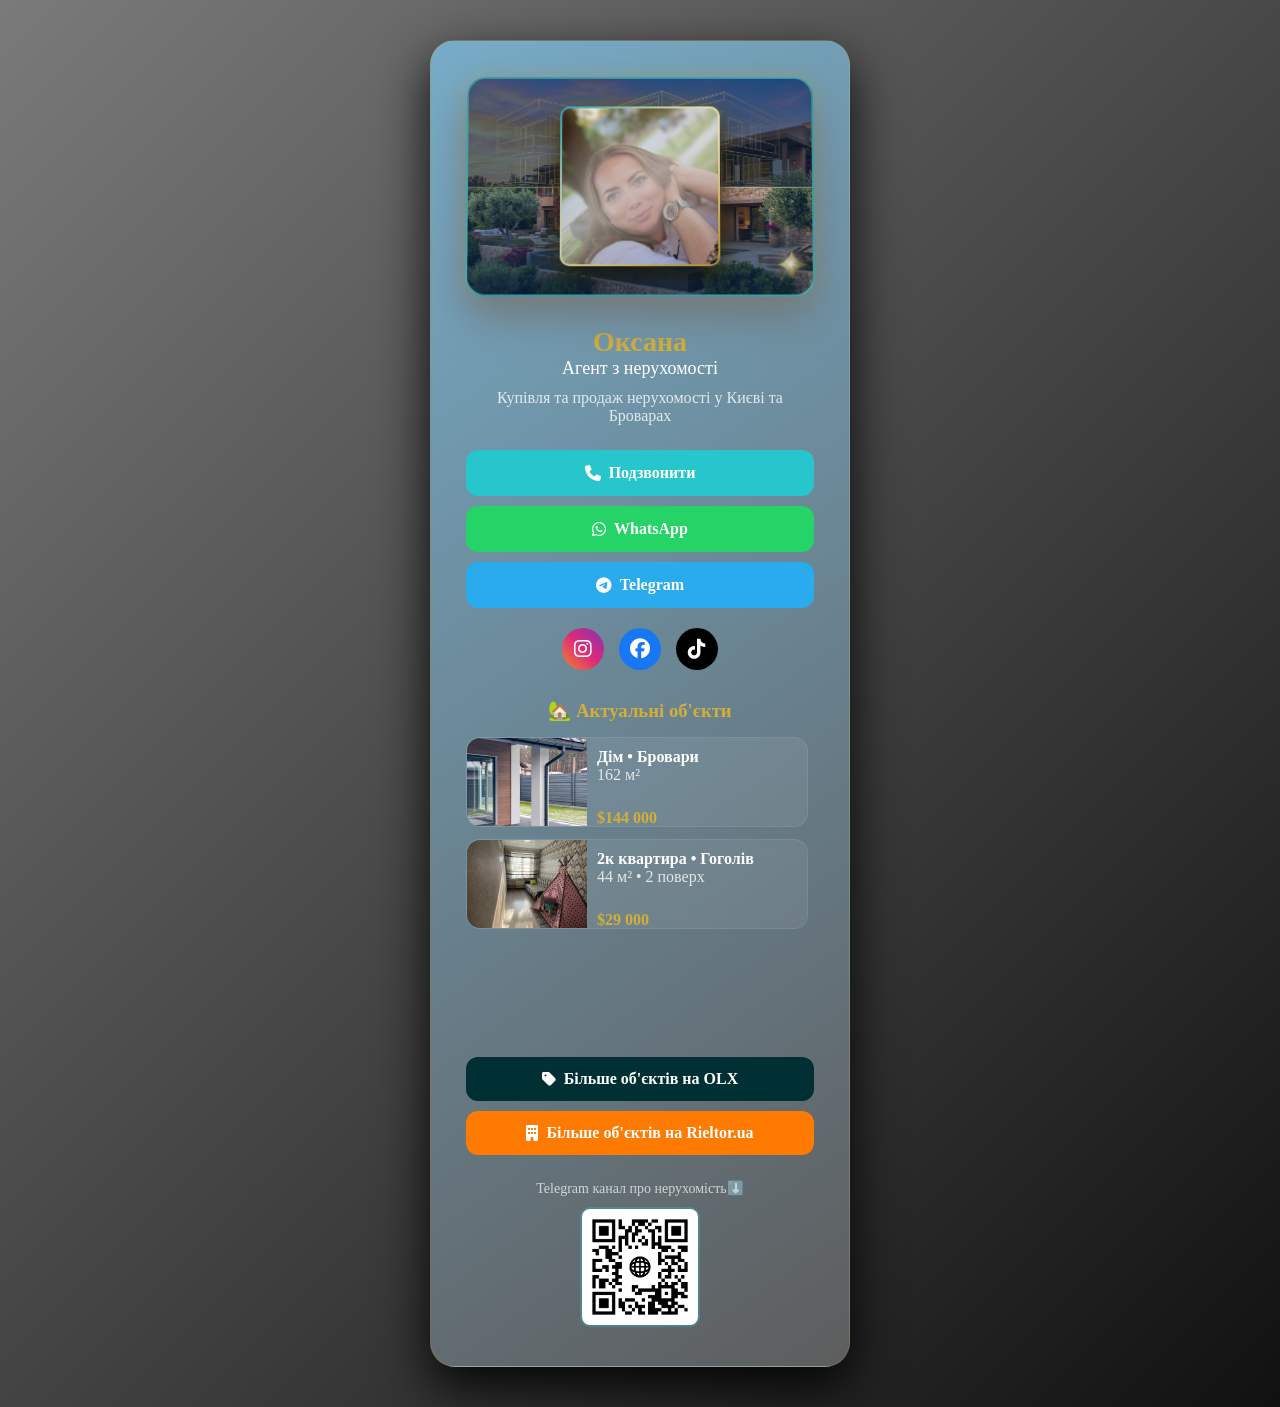
<file: index.html>
<!DOCTYPE html>
<html lang="uk">

<head>

<meta charset="UTF-8">
<meta name="viewport" content="width=device-width, initial-scale=1.0">

<title>Ksana | Агент з нерухомості</title>

<link rel="stylesheet" href="style.css">

<link rel="stylesheet"
href="https://cdnjs.cloudflare.com/ajax/libs/font-awesome/6.5.0/css/all.min.css">

</head>

<body>

<div class="card">
<div class="hero">

<div class="hero-bg"></div>

<div class="profile-frame">
<img src="./images/ksana.jpeg" alt="avatar">
</div>

</div>

<h1>Оксана</h1>

<h2>Агент з нерухомості</h2>

<p>Купівля та продаж нерухомості у Києві та Броварах</p>


<div class="buttons">

<a href="tel:0964972540" class="btn call">
<i class="fa-solid fa-phone"></i>
Подзвонити
</a>

<a href="https://wa.me/+380964972540" class="btn whatsapp">
<i class="fa-brands fa-whatsapp"></i>
WhatsApp
</a>

<a href="https://t.me/PinchykOksana" class="btn telegram" target="_blank">
<i class="fa-brands fa-telegram"></i>
Telegram
</a>

</div>


<div class="socials">

<a href="https://www.instagram.com/pinchyk.realestate?igsh=MXdrczRwaXk5Mm1paw==" class="instagram">
<i class="fa-brands fa-instagram"></i>
</a>

<a href="https://www.facebook.com/share/18CRR4NyNj/" class="facebook">
<i class="fa-brands fa-facebook"></i>
</a>

<a href="https://www.tiktok.com/@pinchykasana?_r=1&_t=ZS-94fKsmdrqb7" class="tiktok">
<i class="fa-brands fa-tiktok"></i>
</a>

</div>


<h3 class="objects-title">🏡 Актуальні об'єкти</h3>

<div class="objects">


<a href="object1.html" class="object-card">

<img src="./images/dim1.jpeg">

<div class="object-info">
<h4>Дім • Бровари</h4>
<p>162 м²</p>
<span class="price">$144 000</span>
</div>

</a>


<a href="object2.html" class="object-card">

<img src="./object2/dom1.jpeg">

<div class="object-info">
<h4>2к квартира • Гоголів</h4>
<p>44 м² • 2 поверх</p>
<span class="price">$29 000</span>
</div>

</a>

</div>


<div class="more-objects">

<a href="https://kasana-estate.olx.ua/uk/home/" class="more-btn olx">
<i class="fa-solid fa-tag"></i>
Більше об'єктів на OLX
</a>

<a href="https://0964972540.rieltor.ua" class="more-btn rieltor">
<i class="fa-solid fa-building"></i>
Більше об'єктів на Rieltor.ua
</a>

</div>
<div class="qr-block">

<p>Telegram канал про нерухомість⬇️ </p>

<img src="./images/qr.png" alt="QR код">

</div>

</div>

</body>
</html>
</file>
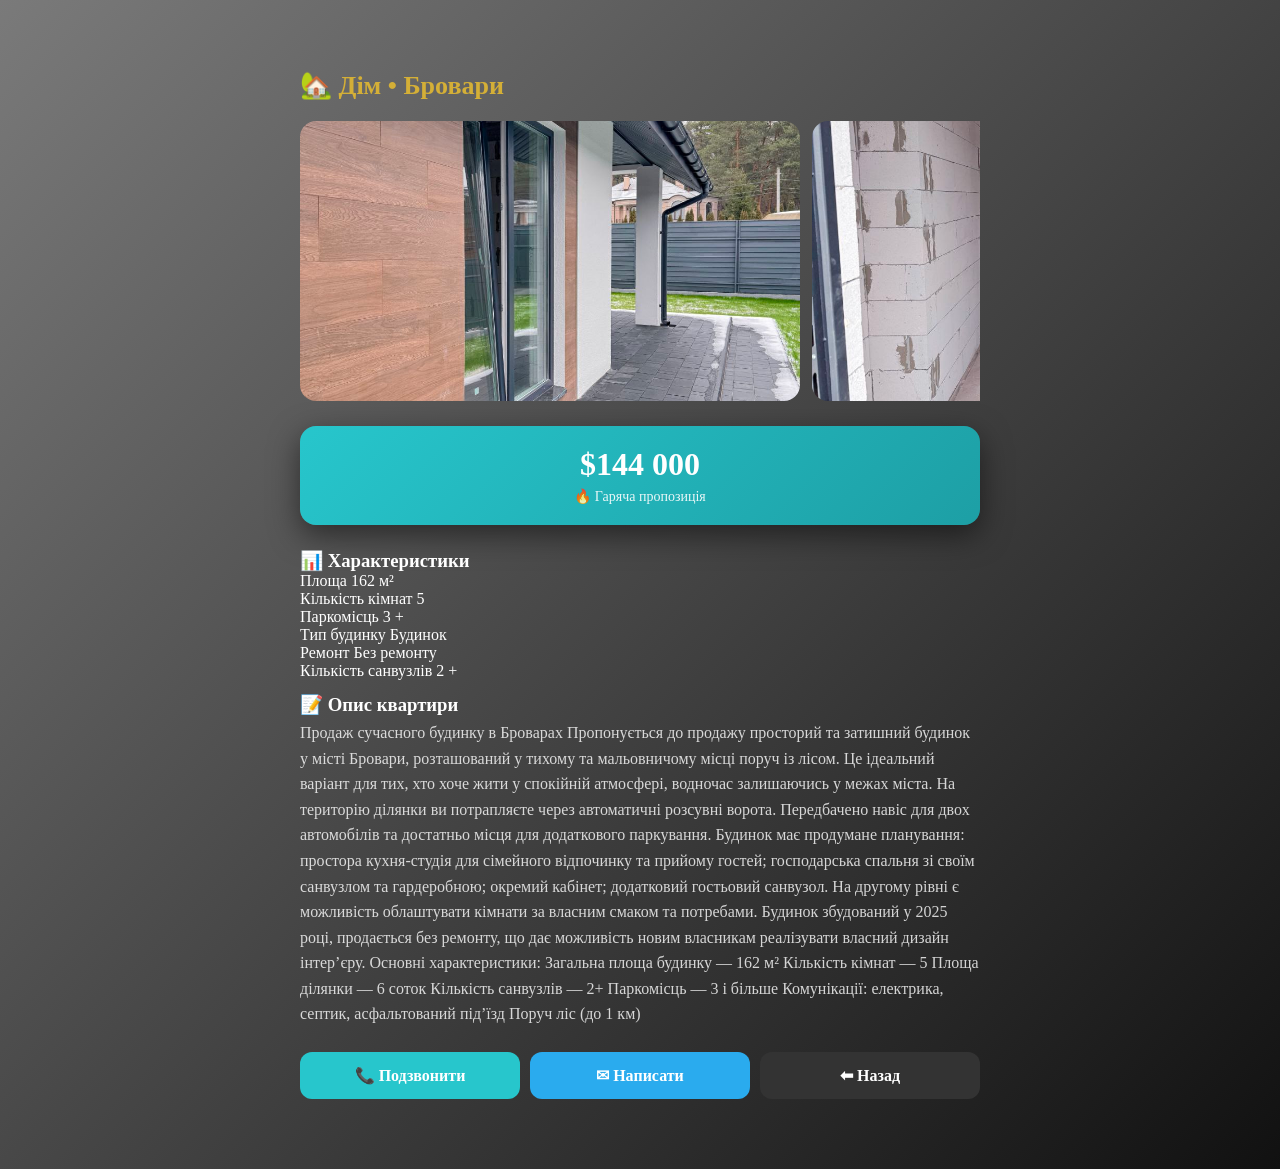
<file: object1.html>
<!DOCTYPE html>

<html lang="uk">

<head>

<meta charset="UTF-8">
<meta name="viewport" content="width=device-width, initial-scale=1.0">

<title>Дім • Бровари</title>

<link rel="stylesheet" href="style.css">

</head>

<body>

<div class="object-page">

<h1 class="fade">🏡 Дім • Бровари</h1>

<!-- галерея фото -->

<div class="object-gallery fade">

<div class="gallery-track">

<img src="./images/dim2.jpeg
">
<img src="./images/dim3.jpeg">
<img src="./images/dim4.jpeg">
<img src="./images/dim5.jpeg">
<img src="./images/dim6.jpeg">
<img src="./images/dim7.jpeg">
<img src="./images/dim8.jpeg">

</div>

</div>

<!-- блок ціни -->

<div class="price-box fade">

<div class="price-main">$144 000</div>

<div class="price-label">🔥 Гаряча пропозиція</div>

</div>

<!-- характеристики -->

<div class="object-specs fade">

<h3>📊 Характеристики</h3>

<div class="specs-grid">

<div class="spec">
<span class="spec-name">Площа</span>
<span class="spec-value">162 м²</span>
</div>

<div class="spec">
<span class="spec-name">Кількість кімнат</span>
<span class="spec-value">5</span>
</div>

<div class="spec">
<span class="spec-name">Паркомісць</span>
<span class="spec-value">3 +</span>
</div>

<div class="spec">
<span class="spec-name">Тип будинку</span>
<span class="spec-value">Будинок</span>
</div>

<div class="spec">
<span class="spec-name">Ремонт</span>
<span class="spec-value">Без ремонту</span>
</div>

<div class="spec">
<span class="spec-name">Кількість санвузлів</span>
<span class="spec-value">2 +</span>
</div>

</div>

</div>

<!-- опис -->

<div class="object-description fade">

<h3>📝 Опис квартири</h3>

<p>
Продаж сучасного будинку в Броварах
Пропонується до продажу просторий та затишний будинок у місті Бровари, розташований у тихому та мальовничому місці поруч із лісом. Це ідеальний варіант для тих, хто хоче жити у спокійній атмосфері, водночас залишаючись у межах міста.
На територію ділянки ви потрапляєте через автоматичні розсувні ворота. Передбачено навіс для двох автомобілів та достатньо місця для додаткового паркування.
Будинок має продумане планування:
простора кухня-студія для сімейного відпочинку та прийому гостей;
господарська спальня зі своїм санвузлом та гардеробною;
окремий кабінет;
додатковий гостьовий санвузол.
На другому рівні є можливість облаштувати кімнати за власним смаком та потребами.
Будинок збудований у 2025 році, продається без ремонту, що дає можливість новим власникам реалізувати власний дизайн інтер’єру.
Основні характеристики:
Загальна площа будинку — 162 м²
Кількість кімнат — 5
Площа ділянки — 6 соток
Кількість санвузлів — 2+
Паркомісць — 3 і більше
Комунікації: електрика, септик, асфальтований під’їзд
Поруч ліс (до 1 км)
</p>


</div>

<!-- кнопки -->

<div class="object-buttons fade">

<a href="tel:+380964972540" class="btn call">
📞 Подзвонити
</a>

<a href="https://t.me/PinchykOksana" class="btn telegram">
✉ Написати
</a>

<a href="index.html" class="btn back">
⬅ Назад
</a>

</div>

</div>

</body>

</html>
</file>
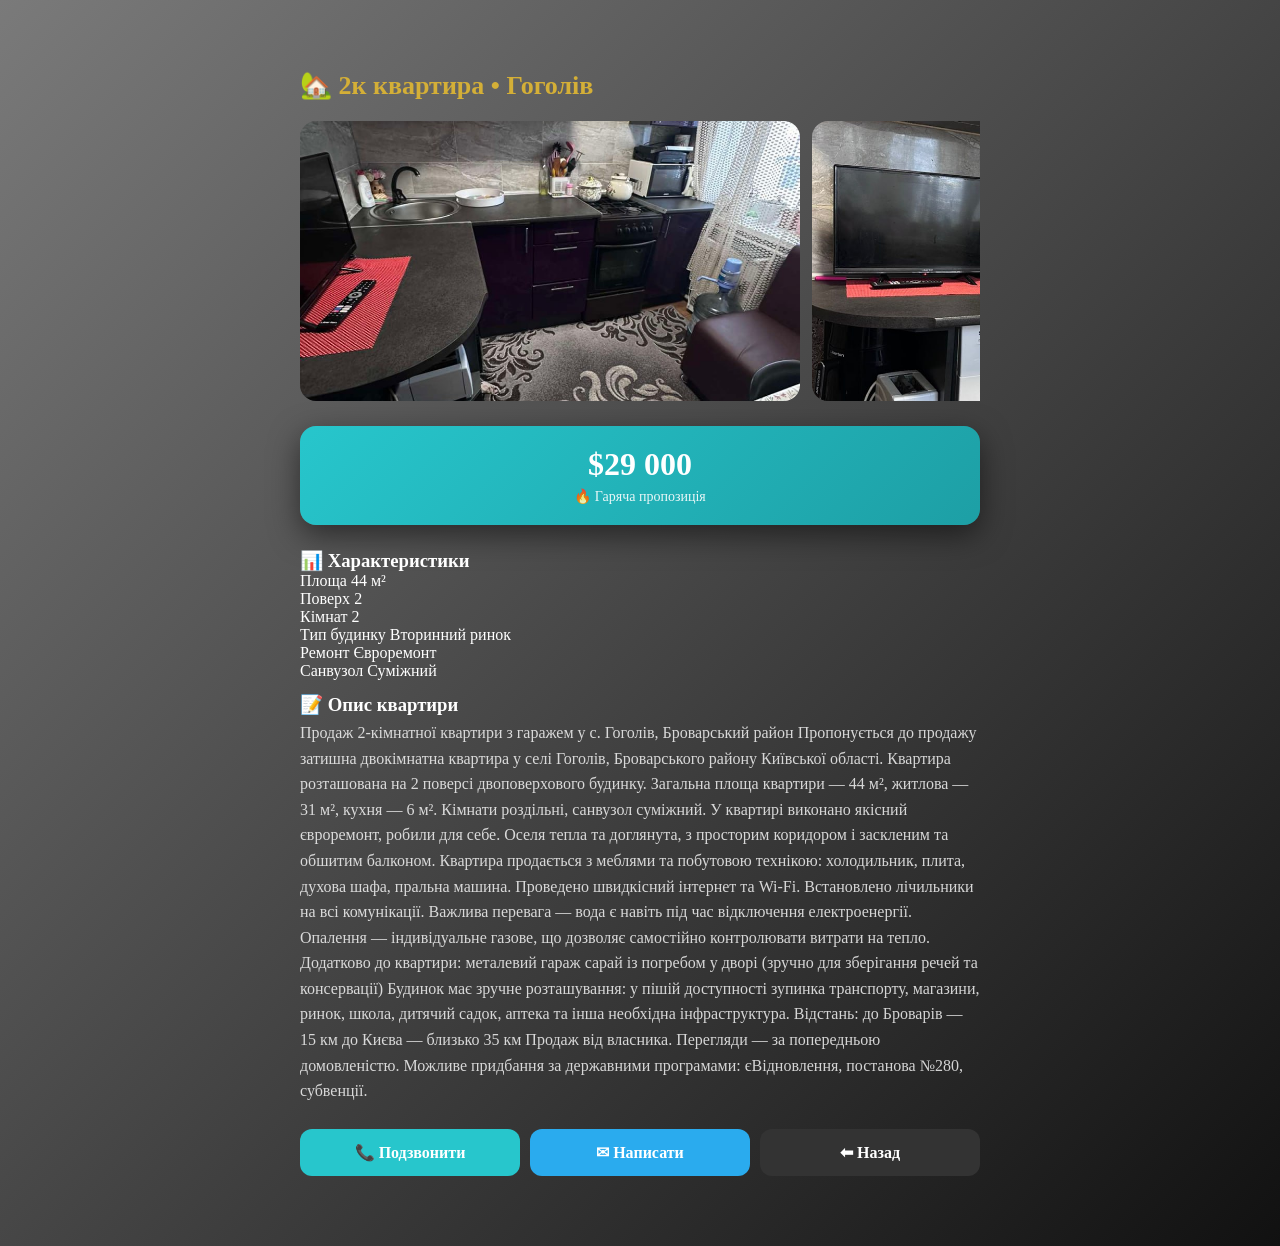
<file: object2.html>
<!DOCTYPE html>

<html lang="uk">

<head>

<meta charset="UTF-8">
<meta name="viewport" content="width=device-width, initial-scale=1.0">

<title>2к квартира • Гоголів</title>

<link rel="stylesheet" href="style.css">

</head>

<body>

<div class="object-page">

<h1 class="fade">🏡 2к квартира • Гоголів</h1>

<!-- галерея фото -->

<div class="object-gallery fade">

<div class="gallery-track">

<img src="./object2/dom2.jpeg">
<img src="./object2/dom3.jpeg">
<img src="./object2/dom4.jpeg">
<img src="./object2/dom5.jpeg">
<img src="./object2/dom6.jpeg">
<img src="./object2/dom7.jpeg">

</div>

</div>

<!-- блок ціни -->

<div class="price-box fade">

<div class="price-main">$29 000</div>

<div class="price-label">🔥 Гаряча пропозиція</div>

</div>

<!-- характеристики -->

<div class="object-specs fade">

<h3>📊 Характеристики</h3>

<div class="specs-grid">

<div class="spec">
<span class="spec-name">Площа</span>
<span class="spec-value">44 м²</span>
</div>

<div class="spec">
<span class="spec-name">Поверх</span>
<span class="spec-value">2</span>
</div>

<div class="spec">
<span class="spec-name">Кімнат</span>
<span class="spec-value">2</span>
</div>

<div class="spec">
<span class="spec-name">Тип будинку</span>
<span class="spec-value">Вторинний ринок</span>
</div>

<div class="spec">
<span class="spec-name">Ремонт</span>
<span class="spec-value">Євроремонт</span>
</div>

<div class="spec">
<span class="spec-name">Санвузол</span>
<span class="spec-value">Суміжний</span>
</div>

</div>

</div>

<!-- опис -->

<div class="object-description fade">

<h3>📝 Опис квартири</h3>

<p>
Продаж 2-кімнатної квартири з гаражем у с. Гоголів, Броварський район
Пропонується до продажу затишна двокімнатна квартира у селі Гоголів, Броварського району Київської області. Квартира розташована на 2 поверсі двоповерхового будинку.
Загальна площа квартири — 44 м², житлова — 31 м², кухня — 6 м². Кімнати роздільні, санвузол суміжний. У квартирі виконано якісний євроремонт, робили для себе. Оселя тепла та доглянута, з просторим коридором і заскленим та обшитим балконом.
Квартира продається з меблями та побутовою технікою: холодильник, плита, духова шафа, пральна машина. Проведено швидкісний інтернет та Wi-Fi. Встановлено лічильники на всі комунікації. Важлива перевага — вода є навіть під час відключення електроенергії.
Опалення — індивідуальне газове, що дозволяє самостійно контролювати витрати на тепло.
Додатково до квартири:
металевий гараж
сарай із погребом у дворі (зручно для зберігання речей та консервації)
Будинок має зручне розташування: у пішій доступності зупинка транспорту, магазини, ринок, школа, дитячий садок, аптека та інша необхідна інфраструктура.
Відстань:
до Броварів — 15 км
до Києва — близько 35 км
Продаж від власника.
Перегляди — за попередньою домовленістю.
Можливе придбання за державними програмами: єВідновлення, постанова №280, субвенції.
</p>


</div>

<!-- кнопки -->

<div class="object-buttons fade">

<a href="tel:+380964972540" class="btn call">
📞 Подзвонити
</a>

<a href="https://t.me/PinchykOksana" class="btn telegram">
✉ Написати
</a>

<a href="index.html" class="btn back">
⬅ Назад
</a>

</div>

</div>

</body>

</html>
</file>
<file: style.css>
*{
margin:0;
padding:0;
box-sizing:border-box;
font-family:Montserrat;
}

body{

background:linear-gradient(135deg,#7a7a7a,#111);

min-height:100vh;

display:flex;
justify-content:center;

padding:40px 20px;

color:white;

}

/* card */

.card{

width:100%;
max-width:420px;

background:linear-gradient(145deg,#77acc8,#5d5d5d);

border-radius:25px;

padding:35px;

text-align:center;

border:1px solid rgba(212,175,55,0.2);

box-shadow:0 20px 50px rgba(0,0,0,0.9);

}

/* profile photo */

.profile-photo{
width:150px;
height:150px;
margin:0 auto 25px auto;
padding:4px;
border-radius:20px;

background:linear-gradient(135deg,#d4af37,#f5e6a6);

box-shadow:0 10px 30px rgba(212,175,55,0.4);

}

.profile-photo img{

width:100%;
height:100%;

border-radius:16px;

object-fit:cover;

display:block;

}

.hero{
position:relative;
width:100%;
height:220px;
margin-bottom:30px;

display:flex;
justify-content:center;
align-items:center;

border-radius:18px;
overflow:hidden;

/* темний дорогий фон */
background:
linear-gradient(145deg,#7c7c7c,#c8c7c7);

/* золотий кант */
border:2px solid rgba(55, 204, 212, 0.6);

/* 3D тінь */
box-shadow:
0 20px 40px rgba(111, 111, 111, 0.8),
0 0 20px rgba(212,175,55,0.25);

/* легкий нахил як картка */
transform:perspective(1000px) rotateX(3deg);
}

/* glass overlay */

.hero::after{
content:"";
position:absolute;
top:0;
left:0;
width:100%;
height:100%;
background:linear-gradient(to bottom, rgba(0,0,0,0.03), rgba(0,0,0,0.2));
}

/* text */

h1{

font-size:28px;

color:#d4af37;

}

h2{

font-size:18px;

margin-bottom:10px;

font-weight:normal;

}

p{

opacity:0.8;

margin-bottom:25px;

}

/* buttons */

.buttons{

display:flex;
flex-direction:column;

gap:10px;

margin-bottom:20px;

}

.btn{

padding:12px;

border-radius:10px;

text-decoration:none;

color:white;

font-weight:bold;

display:flex;
justify-content:center;
align-items:center;

gap:8px;

transition:0.3s;

}

.btn:hover{

transform:translateY(-3px);

}

.call{background:#444;}
.whatsapp{background:#25D366;}
.telegram{background:#2AABEE;}

/* socials */

.socials{

display:flex;
justify-content:center;

gap:15px;

margin-bottom:30px;

}

.socials a{

width:42px;
height:42px;

display:flex;

align-items:center;
justify-content:center;

border-radius:50%;

font-size:20px;

color:white;

text-decoration:none;

line-height:1;

transition:0.3s;

}

.instagram{
background:linear-gradient(45deg,#f58529,#dd2a7b,#8134af);
}

.facebook{
background:#1877F2;
}

.tiktok{
background:#000;
}

.socials a:hover{

transform:scale(1.2);

box-shadow:0 0 15px rgba(255,255,255,0.4);

}

/* title */

.objects-title{

margin-bottom:15px;

color:#d4af37;

}

/* objects */

.objects{

display:flex;
flex-direction:column;

gap:12px;

/* видно рівно 3 карточки */

height:300px;

overflow-y:auto;

padding-right:6px;

scroll-behavior:smooth;

}

/* card */

.object-card{

display:flex;
height:90px;

background:rgba(255,255,255,0.07);

border-radius:14px;

overflow:hidden;

text-decoration:none;

color:white;

transition:0.3s;

flex-shrink:0;

border:1px solid rgba(255,255,255,0.08);

backdrop-filter:blur(10px);

}

.object-card:hover{

transform:translateY(-5px) scale(1.02);

box-shadow:0 15px 40px rgba(0,0,0,0.6);

}

.object-card img{

width:120px;

height:100px;

object-fit:cover;

}

.object-info{

padding:10px;

text-align:left;

}

.price{

color:#d4af37;

font-weight:bold;

}

/* scrollbar */

.objects::-webkit-scrollbar{
width:6px;
}

.objects::-webkit-scrollbar-thumb{

background:#d4af37;

border-radius:10px;

}

.objects::-webkit-scrollbar-track{

background:rgba(255,255,255,0.05);

}

/* more buttons */

.more-objects{

margin-top:20px;

display:flex;
flex-direction:column;

gap:10px;

}

.more-btn{

padding:13px;

border-radius:12px;

text-decoration:none;

color:white;

font-weight:bold;

display:flex;
justify-content:center;
align-items:center;

gap:8px;

transition:0.3s;

}

.more-btn:hover{

transform:translateY(-3px);

}

.olx{
background:#002f34;
}


.rieltor{

background:#ff7a00;

}
.qr-block{

margin-top:25px;

text-align:center;

}

.qr-block p{

font-size:14px;

opacity:0.7;

margin-bottom:10px;

}

.qr-block img{

width:120px;

border-radius:10px;

border:2px solid rgba(39, 198, 204, 0.3);

}
/* HERO BLOCK */

.hero{
position:relative;
width:100%;
height:220px;
margin-bottom:30px;

display:flex;
justify-content:center;
align-items:center;

border-radius:20px;
overflow:hidden;

background:linear-gradient(145deg,#284853,#6d6d6d);
}

/* фон будинку */

.hero-bg{
position:absolute;
width:100%;
height:100%;

background:url("./images/12.png") center/cover no-repeat;

opacity:0,7;
}

/* рамка фото */

.profile-frame{
position:relative;

width:160px;
height:160px;

padding:2px;

border-radius:10px;

/* золото */
background:linear-gradient(135deg,#37afd4,#f6e27a,#d4af37);

box-shadow:
0 10px 25px rgba(0,0,0,0.8),
0 0 20px rgba(212,175,55,0.5);

overflow:hidden;
}

/* блиск */

.profile-frame::before{

content:"";

position:absolute;

top:-50%;
left:-50%;

width:200%;
height:200%;

background:linear-gradient(
120deg,
transparent 30%,
rgba(255,255,255,0.6),
transparent 70%
);

transform:rotate(25deg);

animation:shine 4s infinite;
}

/* фото */

.profile-frame img{

width:100%;
height:100%;

object-fit:cover;

border-radius:8px;

}

/* анімація */

@keyframes shine{

0%{
transform:translateX(-200%) rotate(25deg);
}

100%{
transform:translateX(200%) rotate(25deg);
}

}

.hero::before{

content:"";

position:absolute;

top:-100%;
left:-100%;

width:300%;
height:300%;

background:linear-gradient(
120deg,
transparent 40%,
rgba(255,255,255,0.15),
transparent 60%
);

transform:rotate(25deg);

animation:cardshine 6s infinite;

}

@keyframes cardshine{

0%{
transform:translateX(-100%) rotate(25deg);
}

100%{
transform:translateX(100%) rotate(25deg);
}

}
/* сторінка об'єкта */

.object-page{

max-width:720px;
margin:auto;

padding:30px 20px;

animation:fadePage 0.8s ease;

}

/* заголовок */

.object-page h1{

margin-bottom:20px;

color:#d4af37;

font-size:26px;

}

/* галерея */

.object-gallery{

overflow-x:auto;

scroll-snap-type:x mandatory;

-webkit-overflow-scrolling:touch;

margin-bottom:25px;

}

.gallery-track{

display:flex;

gap:12px;

}

.gallery-track img{

width:90%;

max-width:500px;

height:280px;

object-fit:cover;

border-radius:16px;

flex-shrink:0;

scroll-snap-align:center;

transition:0.4s;

}

.gallery-track img:hover{

transform:scale(1.03);

}

/* характеристики */

.object-details{

background:rgba(255,255,255,0.06);

padding:18px;

border-radius:14px;

margin-bottom:15px;

backdrop-filter:blur(10px);

}

/* опис */

.object-description{

margin-top:10px;   /* відступ зверху */
margin-bottom:25px;

line-height:1.6;

}


/* кнопки */

.object-buttons{

display:flex;

gap:10px;

flex-wrap:wrap;

}

.btn{

flex:1;

padding:14px;

border-radius:12px;

text-align:center;

text-decoration:none;

font-weight:bold;

transition:0.3s;

}

.call{

background:#27c6cc;

color:white;

}

.back{

background:#333;

color:white;

}

.btn:hover{

transform:translateY(-3px);

box-shadow:0 10px 20px rgba(0,0,0,0.4);

}

/* анімація */

.fade{

animation:fadeUp 0.8s ease;

}

@keyframes fadeUp{

0%{
opacity:0;
transform:translateY(30px);
}

100%{
opacity:1;
transform:translateY(0);
}

}

@keyframes fadePage{

0%{
opacity:0;
}

100%{
opacity:1;
}

}

/* блок ціни */

.price-box{

background:linear-gradient(135deg,#27c6cc,#1d9fa5);

padding:20px;

border-radius:16px;

text-align:center;

margin-bottom:25px;

box-shadow:0 10px 30px rgba(0,0,0,0.5);

}

.price-main{

font-size:32px;

font-weight:bold;

color:white;

}

.price-label{

margin-top:5px;

font-size:14px;

opacity:0.9;

}

.card{
animation:cardAppear 0.8s ease;
}

@keyframes cardAppear{

0%{
opacity:0;
transform:translateY(40px);
}

100%{
opacity:1;
transform:translateY(0);
}

}
</file>
